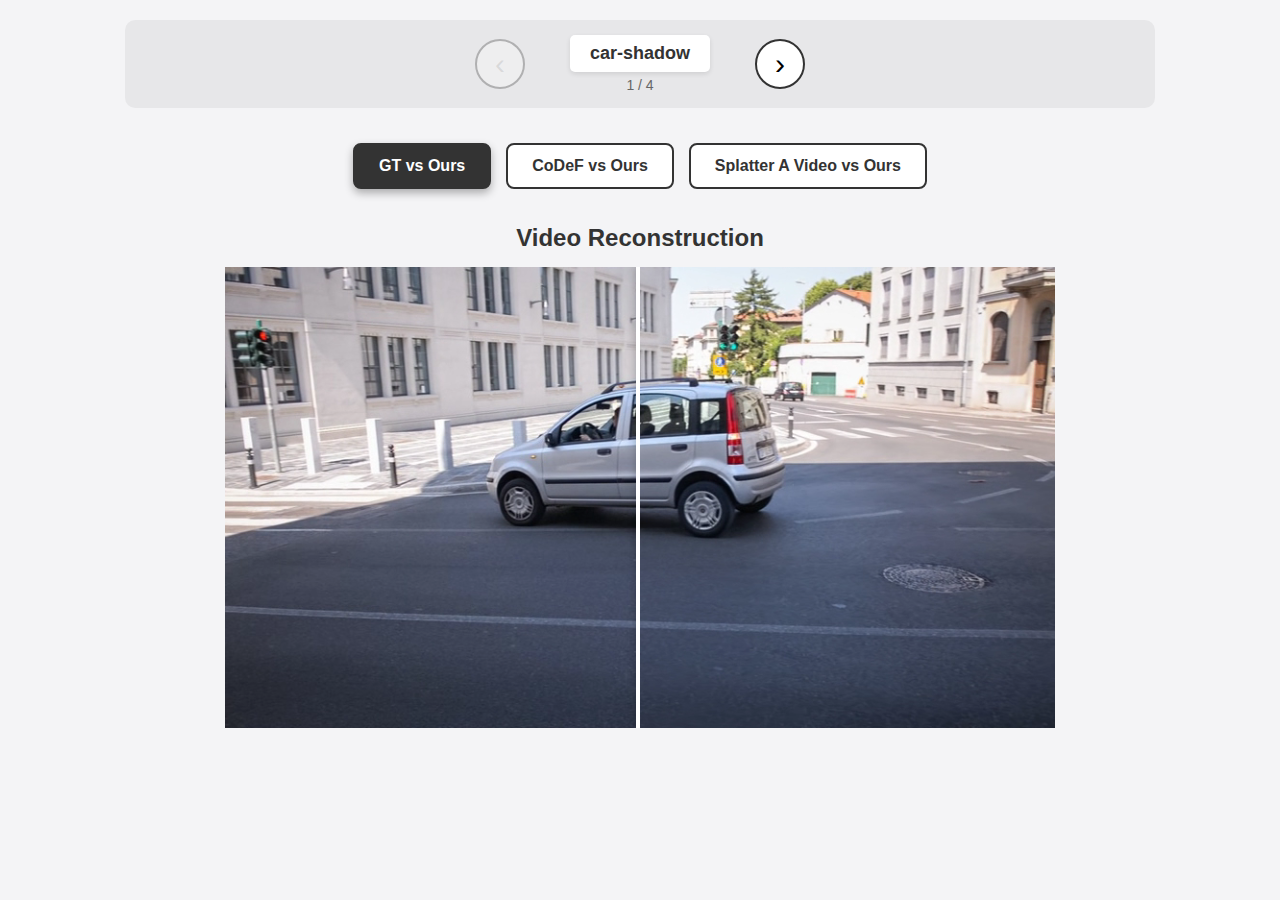
<file: slider.html>
<!DOCTYPE html>
<html>
<head>
  <meta charset="utf-8">
  <title>AdaGaR Video Reconstruction Slider</title>
  <link rel="stylesheet" href="./static/css/style.css">
</head>
<body>
  <div id="video-slider">
    <button id="prev-btn" class="slider-btn">&lsaquo;</button>
    <div id="video-info">
      <div id="video-title"></div>
      <div id="video-counter"></div>
    </div>
    <button id="next-btn" class="slider-btn">&rsaquo;</button>
  </div>

  <div id="method-selector">
    <button class="method-btn active" data-method="gt">GT vs Ours</button>
    <button class="method-btn" data-method="codef">CoDeF vs Ours</button>
    <button class="method-btn" data-method="sav">Splatter A Video vs Ours</button>
  </div>

  <div id="video-reconstruction-title">Video Reconstruction</div>

  <div id="video-compare-container">
    <video id="src" loop autoplay muted playsinline></video>
    <div id="video-clipper">
      <video id="tgt" loop autoplay muted playsinline></video>
    </div>
    <div id="play-pause-icon">
      <div id="play-icon"></div>
      <div id="pause-icon"></div>
    </div>
  </div>

  <script>
    (function() {
      var videoList = [
        { name: "car-shadow" },
        { name: "elephant" },
        { name: "hike" },
        { name: "boat" }
      ];

      var methods = [
        { name: "gt", displayName: "GT vs Ours", folder: "gt" },
        { name: "codef", displayName: "CoDeF vs Ours", folder: "codef" },
        { name: "sav", displayName: "Splatter A Video vs Ours", folder: "sav" }
      ];

      var currentVideoIndex = 0;
      var currentMethodIndex = 0;

      var v = document.getElementById("src");
      var v2 = document.getElementById("tgt");
      var videoContainer = document.getElementById("video-compare-container");
      var videoClipper = document.getElementById("video-clipper");
      var clippedVideo = videoClipper.getElementsByTagName("video")[0];
      var playPauseIcon = document.getElementById("play-pause-icon");
      var playIcon = document.getElementById("play-icon");
      var pauseIcon = document.getElementById("pause-icon");
      var prevBtn = document.getElementById("prev-btn");
      var nextBtn = document.getElementById("next-btn");
      var videoTitle = document.getElementById("video-title");
      var videoCounter = document.getElementById("video-counter");
      var methodButtons = document.querySelectorAll(".method-btn");

      var cachedRect = null;
      var isMouseInside = false;
      var rafId = null;
      var pendingUpdate = null;

      function updateContainerSize() {
        var methodSelector = document.getElementById("method-selector");
        var selectorWidth = methodSelector ? methodSelector.offsetWidth : 0;

        if (selectorWidth > 0) {
          videoContainer.style.width = selectorWidth + "px";
          v.style.width = "100%";
          v.style.maxWidth = "100%";

          setTimeout(function() {
            var actualHeight = v.offsetHeight;
            if (actualHeight > 0) {
              videoClipper.style.height = actualHeight + "px";
            }
          }, 50);
        } else {
          var displayHeight = v.offsetHeight;
          if (displayHeight > 0) {
            videoClipper.style.height = displayHeight + "px";
          }
        }
      }

      function updateVideoSource() {
        var currentVideo = videoList[currentVideoIndex];
        var currentMethod = methods[currentMethodIndex];

        var oursVideoPath = "static/videos/ours/" + currentVideo.name + ".mp4";
        var methodVideoPath = "static/videos/" + currentMethod.folder + "/" + currentVideo.name + ".mp4";

        var wasPlaying = !v.paused;
        var currentTime = v.currentTime;

        v.src = oursVideoPath;
        v2.src = methodVideoPath;

        v.load();
        v2.load();

        if (wasPlaying) {
          Promise.all([v.play().catch(function(){}), v2.play().catch(function(){})]);
        }

        v.currentTime = currentTime;
        v2.currentTime = currentTime;

        videoTitle.textContent = currentVideo.name;
        videoCounter.textContent = (currentVideoIndex + 1) + " / " + videoList.length;
        prevBtn.disabled = (currentVideoIndex === 0);
        nextBtn.disabled = (currentVideoIndex === videoList.length - 1);

        updatePlayPauseIcon();
        setTimeout(updateContainerSize, 100);
        invalidateRectCache();
      }

      function switchVideo(index) {
        if (index < 0 || index >= videoList.length) return;
        currentVideoIndex = index;
        updateVideoSource();
      }

      function switchMethod(index) {
        if (index < 0 || index >= methods.length) return;
        currentMethodIndex = index;
        methodButtons.forEach(function(btn, i) {
          if (i === index) {
            btn.classList.add("active");
          } else {
            btn.classList.remove("active");
          }
        });
        updateVideoSource();
      }

      function video_click() {
        if (v.paused) {
          v.play();
          v2.play();
        } else {
          v.pause();
          v2.pause();
        }
        v.currentTime = v2.currentTime;
        v2.currentTime = v.currentTime;
      }

      function updatePlayPauseIcon() {
        if (v.paused) {
          playIcon.style.display = "block";
          pauseIcon.style.display = "none";
        } else {
          playIcon.style.display = "none";
          pauseIcon.style.display = "block";
        }
      }

      function getContainerRect() {
        if (!cachedRect) {
          cachedRect = videoContainer.getBoundingClientRect();
        }
        return cachedRect;
      }

      function invalidateRectCache() {
        cachedRect = null;
      }

      function isInsideContainer(x, y) {
        var rect = getContainerRect();
        return x >= rect.left && x <= rect.right && y >= rect.top && y <= rect.bottom;
      }

      function updateSliderPosition(x, y) {
        var rect = getContainerRect();
        var position = ((x - rect.left) / videoContainer.offsetWidth) * 100;

        if (position >= 0 && position <= 100) {
          videoClipper.style.width = position + "%";
          clippedVideo.style.width = ((100 / Math.max(position, 1)) * 100) + "%";
          clippedVideo.style.zIndex = 3;
        }
      }

      function trackLocation(e) {
        var x = e.pageX || (e.touches && e.touches[0] ? e.touches[0].pageX : 0);
        var y = e.pageY || (e.touches && e.touches[0] ? e.touches[0].pageY : 0);

        pendingUpdate = { x: x, y: y };

        if (!rafId) {
          rafId = requestAnimationFrame(function() {
            if (pendingUpdate) {
              var updateX = pendingUpdate.x;
              var updateY = pendingUpdate.y;

              if (!isInsideContainer(updateX, updateY)) {
                if (isMouseInside) {
                  isMouseInside = false;
                  playPauseIcon.style.opacity = "0";
                }
              } else {
                if (!isMouseInside) {
                  isMouseInside = true;
                  playPauseIcon.style.opacity = "1";
                  updatePlayPauseIcon();
                }
                updateSliderPosition(updateX, updateY);
              }

              pendingUpdate = null;
              rafId = null;
            }
          });
        }
      }

      prevBtn.addEventListener("click", function() {
        if (currentVideoIndex > 0) {
          switchVideo(currentVideoIndex - 1);
        }
      });

      nextBtn.addEventListener("click", function() {
        if (currentVideoIndex < videoList.length - 1) {
          switchVideo(currentVideoIndex + 1);
        }
      });

      methodButtons.forEach(function(btn, index) {
        btn.addEventListener("click", function() {
          switchMethod(index);
        });
      });

      videoContainer.addEventListener("click", video_click);

      videoContainer.addEventListener("mouseenter", function() {
        isMouseInside = true;
        invalidateRectCache();
        playPauseIcon.style.opacity = "1";
        updatePlayPauseIcon();
      });

      videoContainer.addEventListener("mouseleave", function() {
        isMouseInside = false;
        playPauseIcon.style.opacity = "0";
      });

      window.addEventListener("resize", invalidateRectCache);
      document.addEventListener("mousemove", function(e) {
        if (isMouseInside) {
          trackLocation(e);
        }
      }, false);

      videoContainer.addEventListener("touchstart", function(e) {
        var x = e.touches[0].pageX;
        var y = e.touches[0].pageY;
        if (isInsideContainer(x, y)) {
          isMouseInside = true;
          trackLocation(e);
        }
      }, false);

      document.addEventListener("touchmove", function(e) {
        if (isMouseInside) {
          trackLocation(e);
        }
      }, false);

      document.addEventListener("touchend", function() {
        isMouseInside = false;
      }, false);

      v.addEventListener("play", updatePlayPauseIcon);
      v.addEventListener("pause", updatePlayPauseIcon);
      v2.addEventListener("play", updatePlayPauseIcon);
      v2.addEventListener("pause", updatePlayPauseIcon);

      v.addEventListener("loadedmetadata", updateContainerSize);
      v.addEventListener("loadeddata", updateContainerSize);
      v.addEventListener("resize", updateContainerSize);
      v2.addEventListener("loadedmetadata", updateContainerSize);
      v2.addEventListener("loadeddata", updateContainerSize);
      v2.addEventListener("resize", updateContainerSize);

      window.addEventListener("resize", function() {
        updateContainerSize();
        invalidateRectCache();
      });

      switchMethod(0);
      switchVideo(0);
    })();
  </script>
</body>
</html>
</file>
<file: static/css/style.css>
html {
  scroll-behavior: smooth;
}

body {
  margin: 0;
  font-family: "Helvetica Neue", Arial, sans-serif;
  background: #f4f4f6;
  color: #111;
}

#gabor-hero {
  position: relative;
  min-height: 100vh;
  display: flex;
  flex-direction: column;
  justify-content: center;
  align-items: center;
  padding: 60px 20px 80px;
  background: radial-gradient(circle at top, #1b1f3b, #05070f 70%);
  color: #fff;
  overflow: hidden;
  --hero-shift: 0;
  --hero-glow: 0;
  transform: translateY(calc(var(--hero-shift) * 1px));
  transition: transform 0.2s ease, box-shadow 0.3s ease;
  will-change: transform;
}

.hero-overlay {
  position: absolute;
  inset: 0;
  background: radial-gradient(circle, rgba(255, 255, 255, 0.05), transparent 60%);
  pointer-events: none;
  opacity: calc(1 - var(--hero-glow, 0) * 0.3);
  transition: opacity 0.3s ease;
}

#gabor-hero::after {
  content: '';
  position: absolute;
  left: 0;
  right: 0;
  bottom: 0;
  height: 140px;
  background: linear-gradient(180deg, rgba(5, 7, 15, 0) 0%, rgba(5, 7, 15, 0.85) 100%);
  opacity: calc(var(--hero-glow, 0) * 0.85);
  pointer-events: none;
  transition: opacity 0.3s ease;
}

.hero-content {
  max-width: 1200px;
  width: 100%;
  display: grid;
  grid-template-columns: repeat(auto-fit, minmax(280px, 1fr));
  gap: 40px;
  z-index: 1;
  align-items: center;
}

.hero-text h1 {
  font-size: clamp(32px, 6vw, 64px);
  margin: 10px 0 20px;
}

.hero-text {
  max-width: 520px;
}

.hero-kicker {
  letter-spacing: 0.3em;
  text-transform: uppercase;
  font-size: 12px;
  color: #65c7ff;
}

.hero-description {
  font-size: 18px;
  line-height: 1.6;
  color: rgba(255, 255, 255, 0.9);
}

.hero-viewer {
  background: rgba(15, 20, 40, 0.8);
  border-radius: 24px;
  padding: 20px;
  box-shadow: 0 40px 80px rgba(5, 7, 15, 0.6);
  min-height: 420px;
}

#hero-video-wrapper {
  position: relative;
  width: 100%;
  height: 420px;
  border-radius: 18px;
  background: #03050b;
  overflow: hidden;
}

#hero-teaser-video {
  width: 100%;
  height: 100%;
  object-fit: cover;
  display: block;
  border-radius: 18px;
}

.hero-video-label {
  margin-top: 16px;
  text-align: center;
  font-size: 16px;
  letter-spacing: 0.05em;
  text-transform: uppercase;
  color: rgba(255, 255, 255, 0.8);
}

.hero-scroll-hint {
  z-index: 1;
  margin-top: 60px;
  letter-spacing: 0.15em;
  text-transform: uppercase;
  font-size: 12px;
  color: rgba(255, 255, 255, 0.7);
}

.scroll-down-btn {
  position: absolute;
  bottom: 40px;
  left: 50%;
  transform: translateX(-50%);
  background: rgba(4, 164, 255, 0.2);
  color: #fff;
  border: 1px solid rgba(255, 255, 255, 0.4);
  padding: 14px 32px;
  border-radius: 99px;
  font-size: 16px;
  font-weight: 600;
  cursor: pointer;
  backdrop-filter: blur(8px);
  display: inline-flex;
  align-items: center;
  gap: 12px;
  transition: transform 0.3s ease, background 0.3s ease;
  z-index: 1;
}

.scroll-down-btn:hover {
  transform: translate(-50%, -4px);
  background: rgba(4, 164, 255, 0.35);
}

.scroll-arrow {
  font-size: 22px;
}

#main-content {
  background: #fff;
  padding: 60px 4vw 80px;
  margin-top: 0;
  border-top-left-radius: 0;
  border-top-right-radius: 0;
  position: relative;
  z-index: 2;
  max-width: 1200px;
  box-sizing: border-box;
  width: 100%;
  margin-left: auto;
  margin-right: auto;
}

#main-content > section,
#main-content > .column,
#video-result {
  max-width: 1000px;
  margin-left: auto;
  margin-right: auto;
}

#abstract-section {
  margin: 40px 0 60px;
  padding: 30px 6vw;
  background: rgba(28, 35, 62, 0.05);
  border-top: 1px solid rgba(31, 35, 65, 0.15);
  border-bottom: 1px solid rgba(31, 35, 65, 0.15);
  line-height: 1.75;
  color: #1f2341;
}

#abstract-section h3 {
  margin-top: 0;
  text-transform: uppercase;
  letter-spacing: 0.3em;
  font-size: 13px;
  color: #5c6fa5;
}

#abstract-section p + p {
  margin-top: 14px;
}

#pipeline-section {
  margin: -10px auto 60px;
  padding: 0 6vw;
}

#pipeline-section figure {
  margin: 0;
}

#pipeline-section img {
  width: 100%;
  max-width: 1100px;
  display: block;
  margin: 0 auto 20px;
  border-radius: 16px;
}

#pipeline-section figcaption {
  /* max-width: 1100px; */
  margin: 0 auto;
  font-size: 16px;
  line-height: 1.7;
  color: #2b2f4c;
  text-align: left;
}

#adaptive-gabor {
  padding: 40px 6vw 0;
}

#adaptive-gabor .content {
  max-width: 1100px;
  margin: 0 auto 24px;
}

#adaptive-gabor p {
  margin-bottom: 24px;
}

.gabor-demo {
  background: #f7f8fb;
  border-radius: 24px;
  padding: 30px;
  box-shadow: inset 0 0 0 1px rgba(20, 25, 40, 0.05);
}

.gabor-panels {
  display: grid;
  grid-template-columns: repeat(auto-fit, minmax(280px, 1fr));
  gap: 20px;
}

.gabor-panel {
  background: #fff;
  border-radius: 18px;
  padding: 20px;
  box-shadow: 0 10px 30px rgba(12, 20, 40, 0.08);
}

.gabor-panel h3 {
  margin-top: 0;
  font-size: 18px;
  font-weight: 600;
  color: #05070f;
}

.gabor-panel p {
  margin-top: 12px;
  font-size: 14px;
  color: #4a4f6b;
}

#gaussian-canvas,
#gabor-canvas,
#opacity-canvas {
  width: 100%;
  height: auto;
  background: #ffffff;
  border-radius: 12px;
}

.gabor-panel.wide canvas {
  height: 200px;
}

.gabor-panels-1d canvas {
  width: 100%;
  height: auto;
}

.gabor-slider {
  margin-top: 30px;
  display: flex;
  flex-direction: column;
  gap: 10px;
}

.gabor-slider input[type="range"] {
  width: 100%;
}

.gabor-info {
  display: flex;
  flex-wrap: wrap;
  gap: 20px;
  font-weight: 600;
}

.gabor-symbol {
  font-size: 20px;
  font-weight: 700;
}

#video-result {
  margin: 40px auto 80px;
}

#video-result iframe {
  width: 100%;
  border: none;
  border-radius: 0;
  background: transparent;
  display: block;
  min-height: 800px;
  overflow: hidden;
}

@media (max-width: 768px) {
  #gabor-hero {
    padding: 40px 16px 60px;
    min-height: 100vh;
    max-height: none;
  }

  .hero-viewer {
    min-height: 320px;
  }

  #hero-three-viewer {
    height: 320px;
  }

  #main-content {
    margin-top: -20px;
    border-radius: 24px 24px 0 0;
  }

}

#video-slider {
  display: flex;
  align-items: center;
  justify-content: center;
  gap: 15px;
  margin: 20px auto;
  max-width: 1000px;
  padding: 15px;
  background: rgba(0, 0, 0, 0.05);
  border-radius: 10px;
  flex-wrap: wrap;
}

.slider-btn {
  width: 50px;
  height: 50px;
  font-size: 30px;
  border: 2px solid #333;
  background: #fff;
  border-radius: 50%;
  cursor: pointer;
  transition: all 0.3s ease;
  display: flex;
  align-items: center;
  justify-content: center;
  line-height: 1;
  padding: 0;
}

.slider-btn:hover:not(:disabled) {
  background: #333;
  color: #fff;
  transform: scale(1.1);
}

.slider-btn:disabled {
  opacity: 0.3;
  cursor: not-allowed;
}

.video-name {
  font-size: 16px;
  font-weight: bold;
  color: #333;
  min-width: 120px;
  text-align: center;
  padding: 8px 15px;
  background: rgba(255, 255, 255, 0.8);
  border-radius: 5px;
}

#video-info {
  display: flex;
  flex-direction: column;
  align-items: center;
  gap: 5px;
  min-width: 200px;
}

#video-title {
  font-size: 18px;
  font-weight: bold;
  color: #333;
  text-align: center;
  padding: 8px 20px;
  background: #fff;
  border-radius: 5px;
  box-shadow: 0 2px 5px rgba(0, 0, 0, 0.1);
}

#video-counter {
  font-size: 14px;
  color: #666;
  text-align: center;
}

#method-selector {
  display: flex;
  justify-content: center;
  gap: 15px;
  margin: 20px auto;
  max-width: 800px;
  padding: 15px;
}

.method-btn {
  padding: 12px 24px;
  font-size: 16px;
  font-weight: bold;
  border: 2px solid #333;
  background: #fff;
  color: #333;
  border-radius: 8px;
  cursor: pointer;
  transition: all 0.3s ease;
}

.method-btn:hover {
  background: #f0f0f0;
  transform: translateY(-2px);
  box-shadow: 0 4px 8px rgba(0, 0, 0, 0.2);
}

.method-btn.active {
  background: #333;
  color: #fff;
  box-shadow: 0 4px 8px rgba(0, 0, 0, 0.3);
}

#application-selector {
  display: flex;
  justify-content: center;
  gap: 15px;
  margin: 20px auto;
  max-width: 1200px;
  padding: 15px;
  flex-wrap: wrap;
}

.app-btn {
  padding: 12px 24px;
  font-size: 16px;
  font-weight: bold;
  border: 2px solid #333;
  background: #fff;
  color: #333;
  border-radius: 8px;
  cursor: pointer;
  transition: all 0.3s ease;
}

.app-btn:hover {
  background: #f0f0f0;
  transform: translateY(-2px);
  box-shadow: 0 4px 8px rgba(0, 0, 0, 0.2);
}

.app-btn.active {
  background: #333;
  color: #fff;
  box-shadow: 0 4px 8px rgba(0, 0, 0, 0.3);
}

.hidden {
  display: none !important;
}

#play-pause-icon-single {
  position: absolute;
  top: 50%;
  left: 50%;
  transform: translate(-50%, -50%);
  width: 80px;
  height: 80px;
  background: rgba(0, 0, 0, 0.6);
  border-radius: 50%;
  display: flex;
  align-items: center;
  justify-content: center;
  opacity: 0;
  transition: opacity 0.3s ease;
  pointer-events: none;
  z-index: 20;
}

#play-icon-single {
  width: 0;
  height: 0;
  border-left: 25px solid #fff;
  border-top: 15px solid transparent;
  border-bottom: 15px solid transparent;
  margin-left: 5px;
  display: none;
}

#pause-icon-single {
  display: none;
  width: 30px;
  height: 30px;
  position: relative;
}

#pause-icon-single::before,
#pause-icon-single::after {
  content: '';
  position: absolute;
  width: 8px;
  height: 30px;
  background: #fff;
  border-radius: 2px;
}

#pause-icon-single::before {
  left: 0;
}

#pause-icon-single::after {
  right: 0;
}

#video-reconstruction-title {
  font-size: 24px;
  font-weight: bold;
  color: #333;
  text-align: center;
  margin: 20px auto 15px;
  max-width: 1200px;
  padding: 0 20px;
}

#application-title {
  font-size: 24px;
  font-weight: bold;
  color: #333;
  text-align: center;
  margin: 20px auto 15px;
  max-width: 1200px;
  padding: 0 20px;
}

#video-application-grid {
  max-width: 1200px;
  margin: 0 auto;
  padding: 20px;
}

.app-video-grid-rows {
  display: flex;
  flex-direction: column;
  gap: 40px;
}

.app-video-grid-3col {
  display: grid;
  grid-template-columns: repeat(3, 1fr);
  gap: 30px;
}

.app-video-grid-single {
  display: grid;
  grid-template-columns: repeat(auto-fill, minmax(300px, 1fr));
  gap: 30px;
}

.app-video-row {
  display: flex;
  flex-direction: column;
  gap: 15px;
}

.app-video-row-label {
  font-size: 20px;
  font-weight: bold;
  color: #333;
  text-align: center;
}

.app-video-row-container {
  display: grid;
  grid-template-columns: 1fr 1fr;
  gap: 20px;
}

.app-video-row-container-3 {
  display: grid;
  grid-template-columns: 1fr 1fr 1fr;
  gap: 20px;
}

.app-video-compare-item {
  position: relative;
  background: #000;
  border-radius: 8px;
  overflow: hidden;
  box-shadow: 0 4px 8px rgba(0, 0, 0, 0.2);
  aspect-ratio: 16 / 9;
}

.app-video-compare-label {
  position: absolute;
  top: 10px;
  left: 10px;
  background: rgba(0, 0, 0, 0.7);
  color: #fff;
  padding: 8px 15px;
  border-radius: 4px;
  font-size: 14px;
  font-weight: bold;
  z-index: 10;
  pointer-events: none;
}

.app-video-compare-item video {
  width: 100%;
  height: 100%;
  object-fit: contain;
  display: block;
}

.app-video-item {
  position: relative;
  background: #000;
  border-radius: 8px;
  overflow: hidden;
  box-shadow: 0 4px 8px rgba(0, 0, 0, 0.2);
}

.app-video-label {
  position: absolute;
  top: 10px;
  left: 10px;
  background: rgba(0, 0, 0, 0.7);
  color: #fff;
  padding: 8px 15px;
  border-radius: 4px;
  font-size: 16px;
  font-weight: bold;
  z-index: 10;
  pointer-events: none;
}

.app-video-item video {
  width: 100%;
  height: auto;
  display: block;
}

#video-compare-container {
  display: block;
  line-height: 0;
  position: relative;
  margin: 0 auto 30px;
  width: fit-content;
  max-width: 100%;
}

#video-grid {
  display: grid;
  grid-template-columns: repeat(2, 1fr);
  grid-template-rows: repeat(2, 1fr);
  gap: 20px;
  max-width: 1200px;
  margin: 0 auto;
  padding: 0 20px;
}

.grid-item {
  position: relative;
  width: 100%;
  padding-top: 56.25%; /* 16:9 aspect ratio */
  background: #000;
  border-radius: 8px;
  overflow: hidden;
  box-shadow: 0 4px 8px rgba(0, 0, 0, 0.2);
}

.grid-item video {
  position: absolute;
  top: 0;
  left: 0;
  width: 100%;
  height: 100%;
  object-fit: cover;
}

.grid-label {
  position: absolute;
  top: 10px;
  left: 10px;
  background: rgba(0, 0, 0, 0.7);
  color: #fff;
  padding: 5px 12px;
  border-radius: 4px;
  font-size: 14px;
  font-weight: bold;
  z-index: 10;
  pointer-events: none;
}

#video-compare-container > video {
  width: auto;
  max-width: 100%;
  height: auto;
  display: block;
}

#video-clipper {
  width: 50%;
  position: absolute;
  top: 0;
  left: 0;
  overflow: hidden;
}

#video-clipper::after {
  content: '';
  position: absolute;
  right: 0;
  top: 0;
  bottom: 0;
  width: 4px;
  background: #fff;
  box-shadow: 2px 0 10px rgba(0, 0, 0, 0.5);
  pointer-events: none;
  z-index: 10;
  max-height: 100%;
}

#video-clipper video {
  width: 200%;
  height: 100%;
  position: absolute;
  top: 0;
  left: 0;
  object-fit: cover;
}

#play-pause-icon {
  position: absolute;
  top: 50%;
  left: 50%;
  transform: translate(-50%, -50%);
  width: 80px;
  height: 80px;
  background: rgba(0, 0, 0, 0.6);
  border-radius: 50%;
  display: flex;
  align-items: center;
  justify-content: center;
  opacity: 0;
  transition: opacity 0.3s ease;
  pointer-events: none;
  z-index: 20;
}

#play-icon {
  width: 0;
  height: 0;
  border-left: 25px solid #fff;
  border-top: 15px solid transparent;
  border-bottom: 15px solid transparent;
  margin-left: 5px;
  display: none;
}

#pause-icon {
  display: none;
  width: 30px;
  height: 30px;
  position: relative;
}

#pause-icon::before,
#pause-icon::after {
  content: '';
  position: absolute;
  width: 8px;
  height: 30px;
  background: #fff;
  border-radius: 2px;
}

#pause-icon::before {
  left: 0;
}

#pause-icon::after {
  right: 0;
}
</file>
